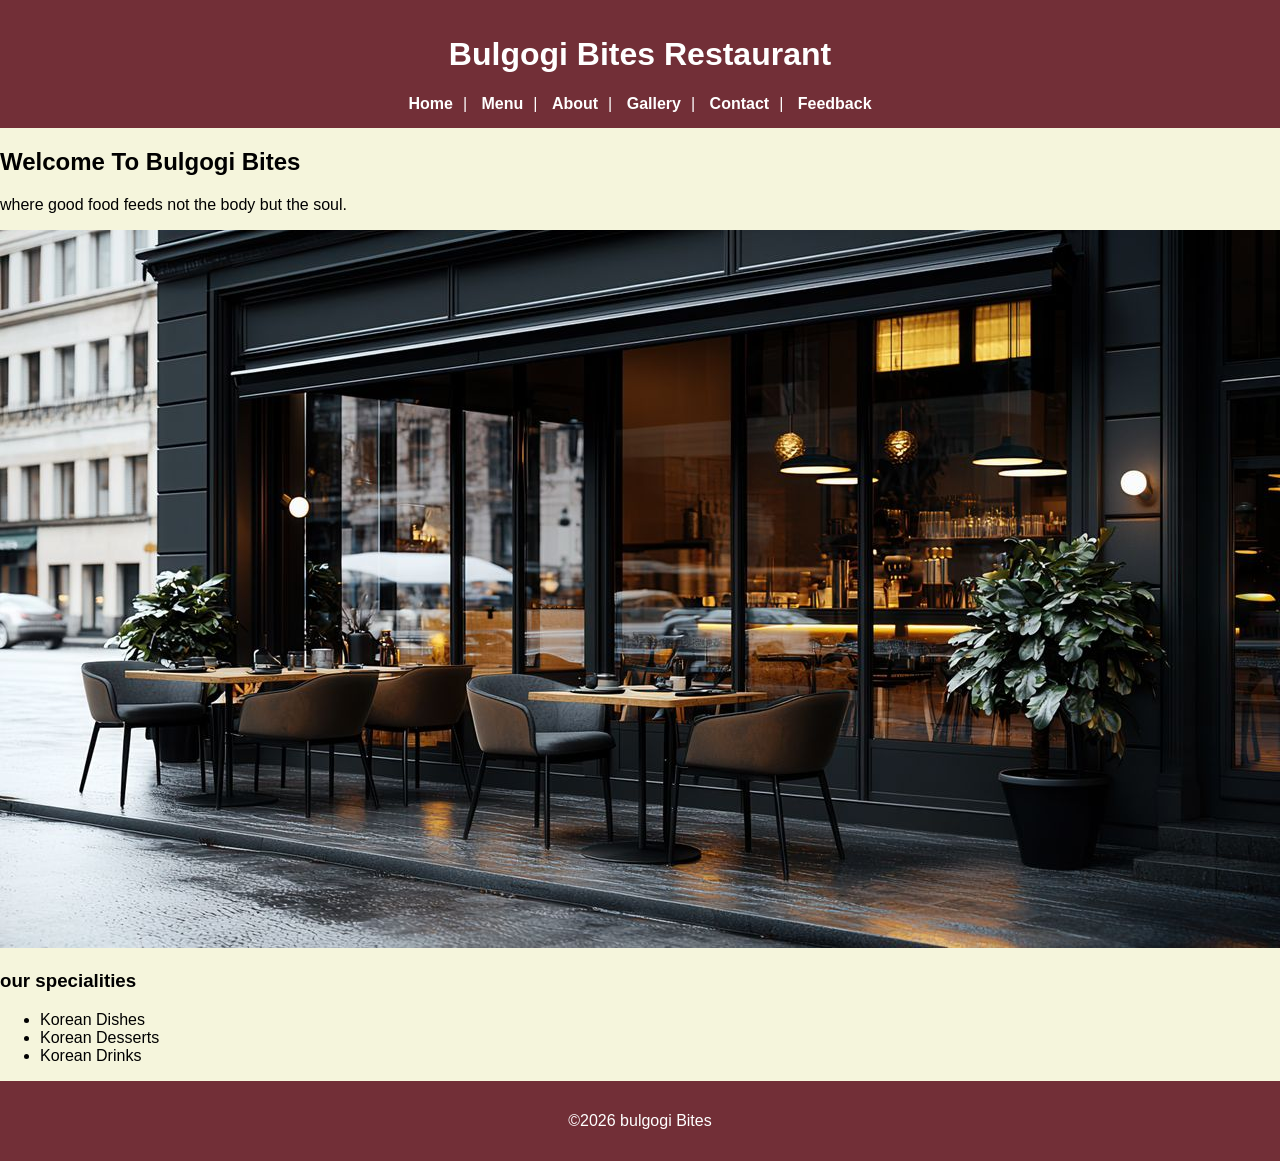
<file: index.html>
<!DOCTYPE html>
<html lang="en">
    <head>
        <meta charset="UTF-8">
        <meta name="viewport" content="width=device-width, initial-scale=1.0">
        <title>Bulgogi Bites|Home</title>
        <link rel="stylesheet" href="style.css">
    </head>
<body>
    <header>
        <h1>Bulgogi Bites Restaurant</h1>
        <nav>
            <a href="index.html">Home</a>|
            <a href="menu.html">Menu</a>|
            <a href="about.html">About</a>|
            <a href="gallery.html">Gallery</a>|
            <a href="contact.html">Contact</a>|
            <a href="feedback.html">Feedback</a>
        </nav>
    </header>
<main>
    <h2>Welcome To Bulgogi Bites</h2>
        <p>where good food feeds not the body but the soul.</p>

        <img src="images/restaurant.jpeg" alt="restaurant image" width="100%" height="100%">

        <section>
            <h3>our specialities</h3>
            <ul>
                <li>Korean Dishes</li>
                <li>Korean Desserts</li>
                <li>Korean Drinks</li>
            </ul>
        </section>
            
</main>

<footer>
    <p>&copy;2026 bulgogi Bites</p>
</footer>

</body>
</html>
</file>
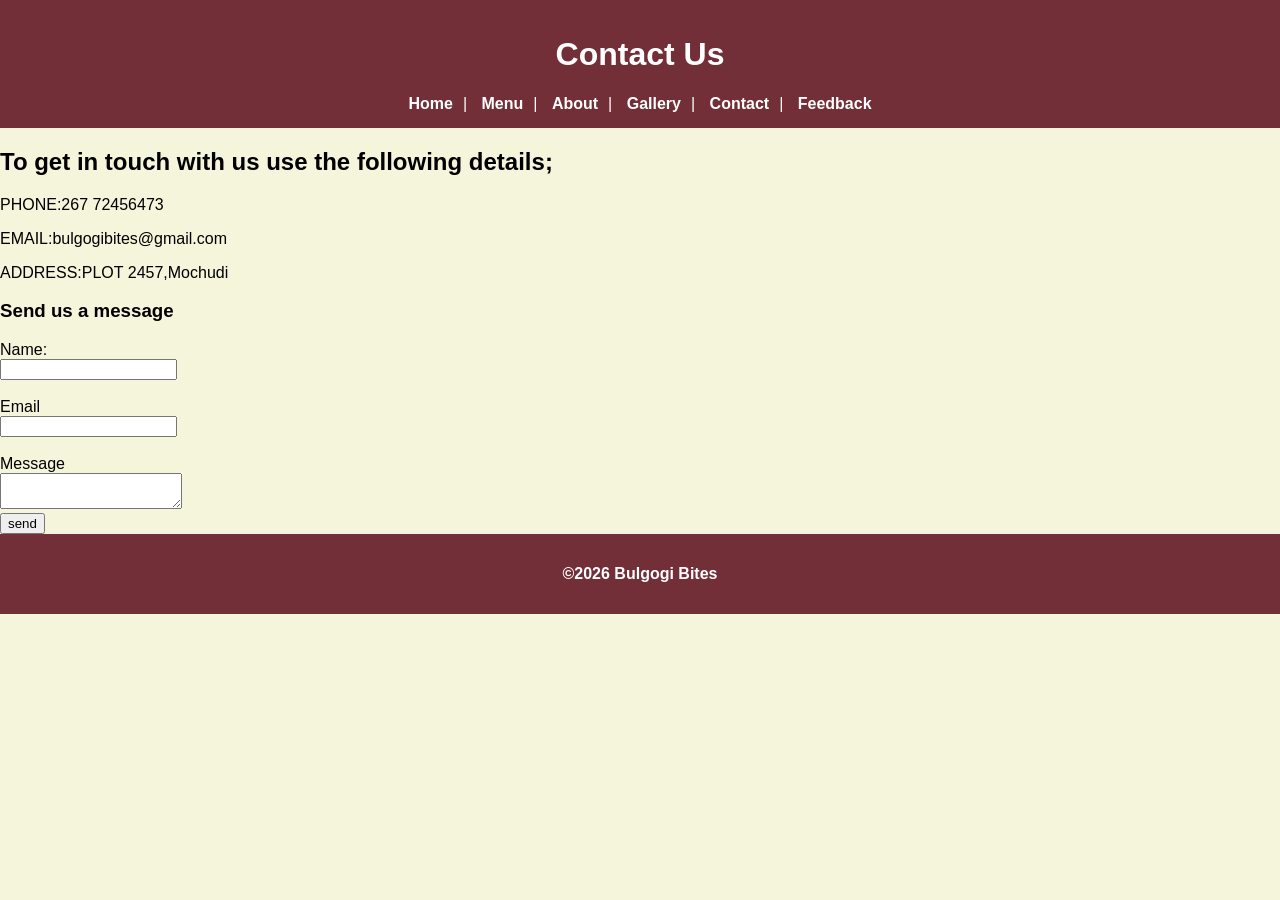
<file: contact.html>
<!DOCTYPE html>
<html lang="en">
    <head>
        <meta charset="UTF-8">
        <meta name="viewport" content="width=device-width, initial-scale=1.0">
        <title>Bulgogi Bites|Contact</title>
        <link rel="stylesheet" href="style.css">
    </head>
<body>
    <header>
        <h1>Contact Us</h1>
        <nav>
            <a href="index.html">Home</a>|
            <a href="menu.html">Menu</a>|
            <a href="about.html">About</a>|
            <a href="gallery.html">Gallery</a>|
            <a href="contact.html">Contact</a>|
            <a href="feedback.html">Feedback</a>
        </nav>
    </header>
<main>
    <h2>To get in touch with us use the following details;</h2>
    
    <p>PHONE:267 72456473</p>
    <p>EMAIL:bulgogibites@gmail.com</p>
    <p>ADDRESS:PLOT 2457,Mochudi</p>
    <h3>Send us a message</h3>
    <form>
        <label>Name:</label><br>
        <input type="text"><br><br>

        <label>Email</label><br>
        <input type="email"><br><br>

        <label>Message</label><br>
        <textarea></textarea><br><b>
        
        <button type="Submit">send</button>
    </form>
</main>

<footer>
    <p>&copy;2026 Bulgogi Bites</p>
</footer>

</body>
</html>
</file>
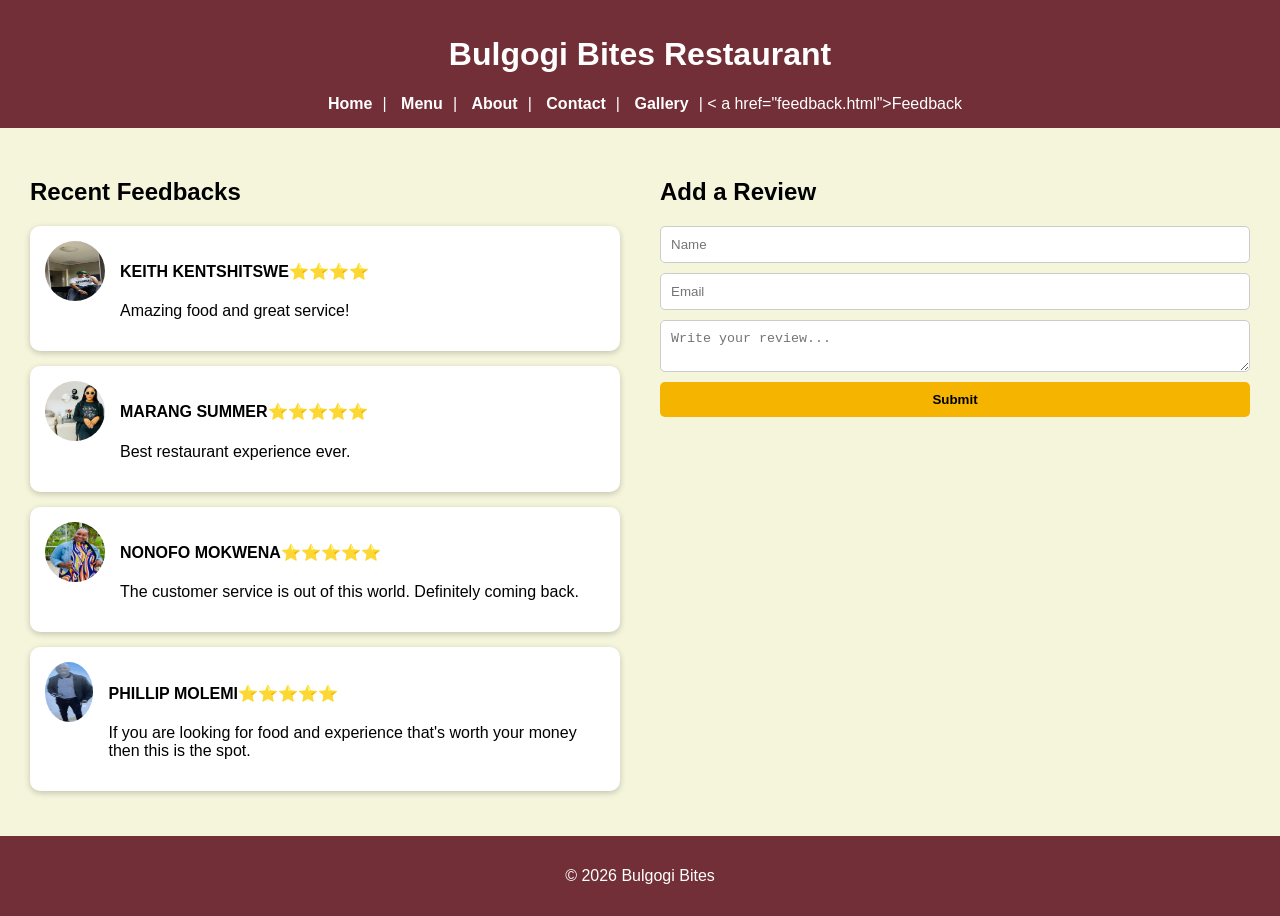
<file: feedback.html>
<!DOCTYPE html>

<html lang="en">
    <head>
        <meta charset="UTF-8">
        <meta name="viewport" content="width=device-width, initial-scale=1.0">
        <title>Bulgogi Bites|Feedback</title>
        <link rel="stylesheet" href="style.css">
    </head>

<body>

<header>

    <h1>Bulgogi Bites Restaurant</h1>

    <nav>

        <a href="index.html">Home</a>|
        <a href="menu.html">Menu</a>|
        <a href="about.html">About</a>|
        <a href="contact.html">Contact</a>|
        <a href="gallery.html">Gallery</a>|
        < a href="feedback.html">Feedback</a>

    </nav>

</header>

<main class="feedback-container">

    <div class="reviews">

        <h2>Recent Feedbacks</h2>

        <div class="review-card">

            <img src="KEITH.JPEG">

            <div>

                <h4>KEITH KENTSHITSWE⭐⭐⭐⭐</h4>

                <p>Amazing food and great service!</p>

            </div>

        </div>

        <div class="review-card">

            <img src="user2.JPEG">

            <div>

                <h4>MARANG SUMMER⭐⭐⭐⭐⭐</h4>

                <p>Best restaurant experience ever.</p>

            </div>

        </div>

        <div class="review-card">

            <img src="user3.JPEG">

            <div>

                <h4>NONOFO MOKWENA⭐⭐⭐⭐⭐</h4>

                <p>The customer service is out of this world. Definitely coming back.</p>

            </div>

        </div>

        <div class="review-card">

            <img src="user4.JPEG">

            <div>

                <h4>PHILLIP MOLEMI⭐⭐⭐⭐⭐</h4>

                <p>If you are looking for food and experience that's worth your money then this is the spot.</p>

            </div>

        </div>

    </div>

    <div class="review-form">

        <h2>Add a Review</h2>

        <form onsubmit="showMessage(); return false;">

            <input type="text" placeholder="Name" required>

            <input type="email" placeholder="Email" required>

            <textarea placeholder="Write your review..." required></textarea>

            <button type="submit">Submit</button>

        </form>

    </div>

</main>

<footer>

    <p>&copy; 2026 Bulgogi Bites</p>

</footer>

<script>

function showMessage() {

    alert("Thank you for your feedback!");

}

</script>

</body>

</html>
</file>
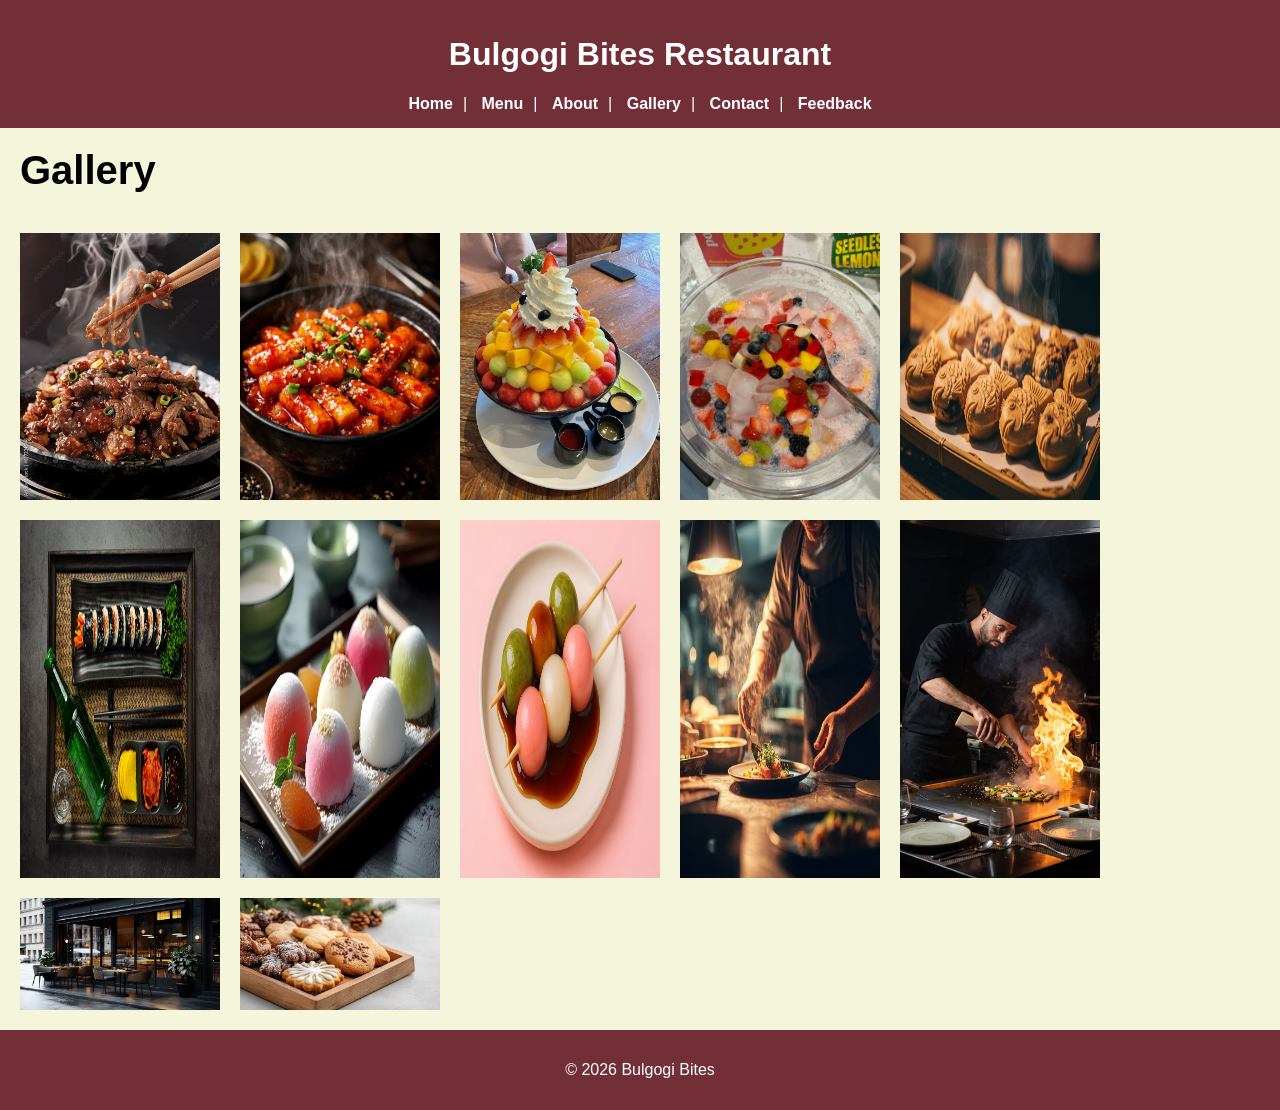
<file: gallery.html>
<!DOCTYPE html>

<html lang="en">

 <head>
        <meta charset="UTF-8">
        <meta name="viewport" content="width=device-width, initial-scale=1.0">
        <title>Bulgogi Bites|Gallery</title>
        <link rel="stylesheet" href="style.css">
    </head>

<body>

<header>

    <h1>Bulgogi Bites Restaurant</h1>

    <nav>

        <a href="index.html">Home</a>|
        <a href="menu.html">Menu</a>|
        <a href="about.html">About</a>|
        <a href="gallery.html">Gallery</a>|
        <a href="contact.html">Contact</a>|
        <a href="feedback.html">Feedback</a>

    </nav>

</header>

<main>

    <h2 class="menu-title">Gallery</h2>

    <div class="menu-grid">

        <img src="images/meal1.jpeg" width="200">

        <img src="images/meal2.jpeg" width="200">

        <img src="images/dessert1.jpeg" width="200">

        <img src="images/drink1.jpeg" width="200">

        <img src="images/Bungeoppang.jpeg" width="200">

        <img src="images/Kimbap.jpeg" width="200">

        <img src="images/Mochi.jpeg" width="200">

        <img src="images/Tanghulu.jpeg" width="200">

        <img src="images/cooking.jpeg" width="200">

        <img src="images/happy chef.jpeg" width="200">

        <img src="images/restaurant.jpeg" width="200">

        <img src="images/Dalgona.jpeg" width="200">

    </div>

</main>

<footer>

    <p>&copy; 2026 Bulgogi Bites</p>

</footer>

</body>

</html>
</file>
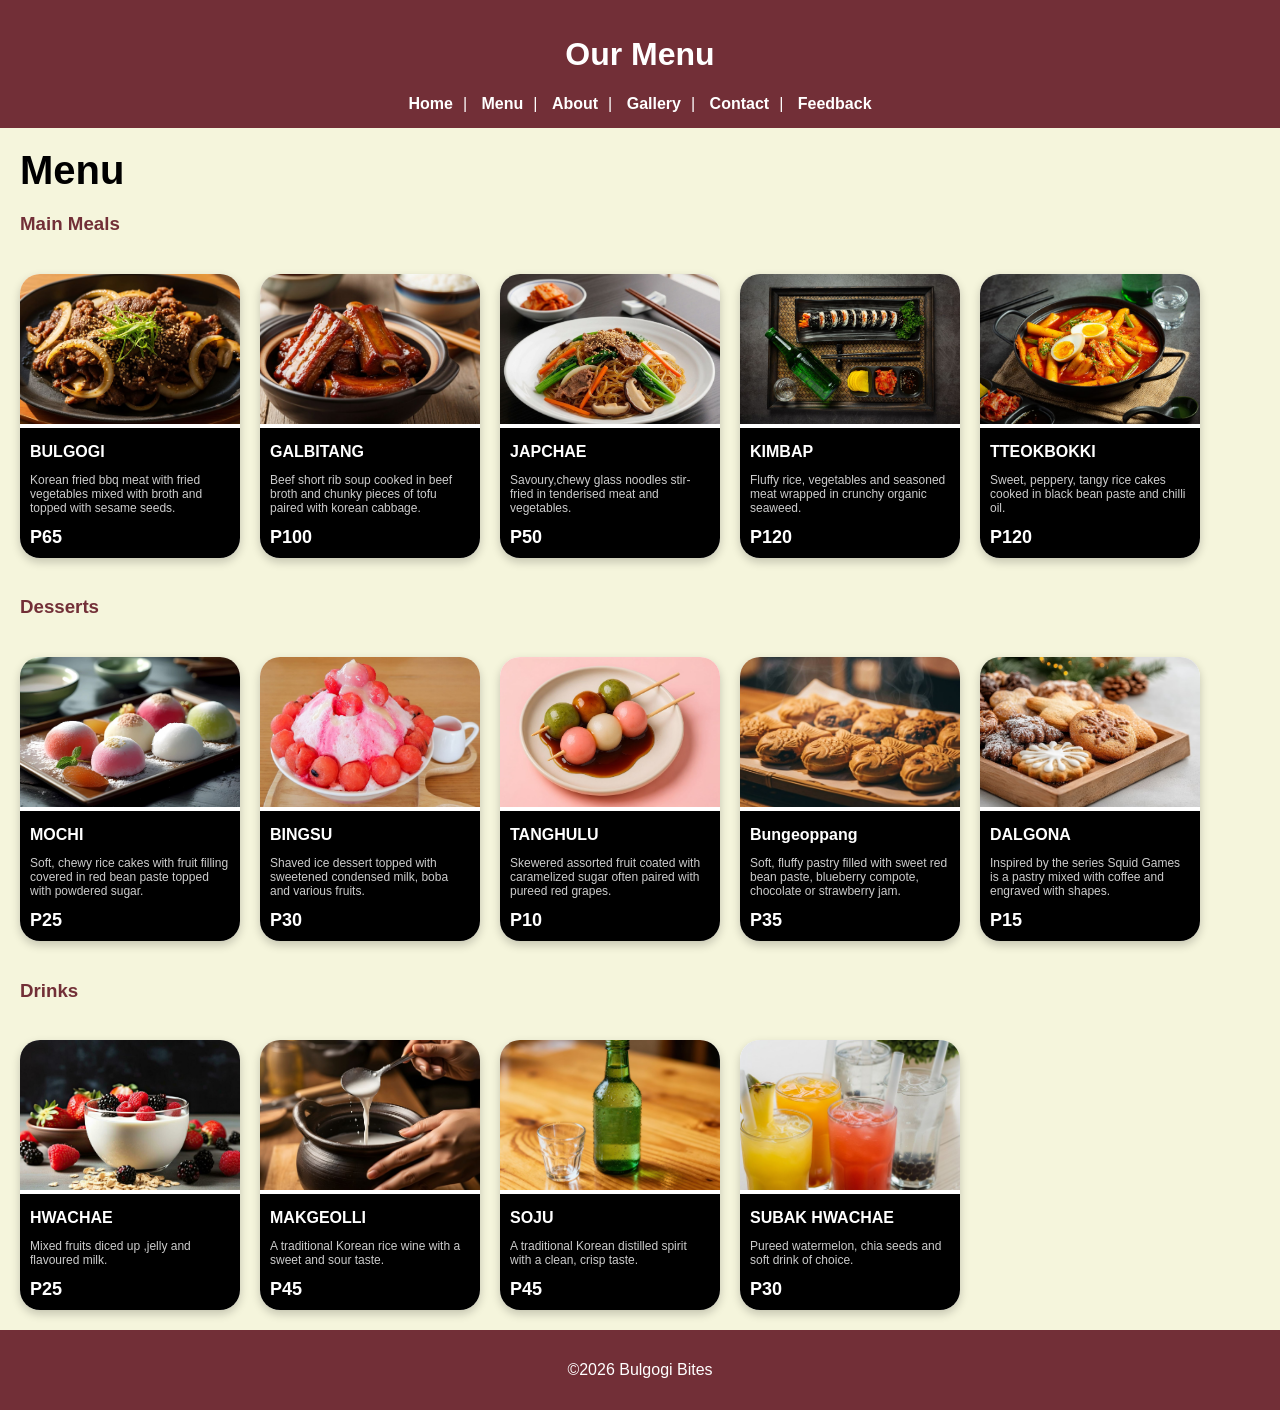
<file: menu.html>
<!DOCTYPE html>
<html lang="en">
    <head>
        <meta charset="UTF-8">
        <meta name="viewport" content="width=device-width, initial-scale=1.0">
        <title>Bulgogi Bites|Menu</title>
        <link rel="stylesheet" href="style.css">
    </head>
<body>

    <header>
        <h1>Our Menu</h1>
        <nav>
            <a href="index.html">Home</a>|
            <a href="menu.html">Menu</a>|
            <a href="about.html">About</a>|
            <a href="gallery.html">Gallery</a>|
            <a href="contact.html">Contact</a>|
            <a href="feedback.html">Feedback</a>
        </nav>
    </header>

<main>

    <h2 class="menu-title">Menu</h2>


    <h3 class="category-title">Main Meals</h3>

    <div class="menu-grid">

        <div class="card">

            <img src="images/Bulgogi.jpeg" alt="bulgogi">

            <div class="card-info">

                <h4>BULGOGI</h4>

                <p>Korean fried bbq meat with fried vegetables mixed with broth and topped with sesame seeds.</p>

                <span>P65</span>

            </div>

        </div>

        <div class="card">

            <img src="images/Galbitang.jpeg" alt="Galbitang">

            <div class="card-info">

                <h4>GALBITANG</h4>

                <p>Beef short rib soup cooked in beef broth and chunky pieces of tofu paired with korean cabbage.</p>

                <span>P100</span>

            </div>

        </div>

        <div class="card">

            <img src="images/Japchae.jpeg" alt="Japchae">

            <div class="card-info">

                <h4>JAPCHAE</h4>

                <p>Savoury,chewy glass noodles stir-fried in tenderised meat and vegetables.</p>

                <span>P50</span>

            </div>

        </div>

        <div class="card">

            <img src="images/Kimbap.jpeg" alt="Kimbap">

            <div class="card-info">

                <h4>KIMBAP</h4>

                <p>Fluffy rice, vegetables and seasoned meat wrapped in crunchy organic seaweed.</p>

                <span>P120</span>

            </div>
            
        </div>

        <div class="card">

            <img src="images/Tteokbokki.jpeg" alt="Tteokbokki">

            <div class="card-info">

                <h4>TTEOKBOKKI</h4>

                <p>Sweet, peppery, tangy rice cakes cooked in black bean paste and chilli oil.</p>

                <span>P120</span>

            </div>
            
        </div>

    </div>


    <h3 class="category-title">Desserts</h3>

    <div class="menu-grid">

        <div class="card">

            <img src="images/Mochi.jpeg" alt="Mochi">

            <div class="card-info">

                <h4>MOCHI</h4>

                <p>Soft, chewy rice cakes with fruit filling covered in red bean paste topped with powdered sugar.</p>

                <span>P25</span>

            </div>

        </div>

        <div class="card">

            <img src="images/Bingsu.jpeg" alt="Bingsu">

            <div class="card-info">

                <h4>BINGSU</h4>

                <p>Shaved ice dessert topped with sweetened condensed milk, boba and various fruits.</p>

                <span>P30</span>

            </div>

        </div>

        <div class="card">

            <img src="images/Tanghulu.jpeg" alt="Tanghulu">

            <div class="card-info">

                <h4>TANGHULU</h4>

                <p>Skewered assorted fruit coated with caramelized sugar often paired with pureed red grapes.</p>

                <span>P10</span>

            </div>

        </div>

        <div class="card">

            <img src="images/Bungeoppang.jpeg" alt="Bungeoppang">

            <div class="card-info">

                <h4>Bungeoppang</h4>

                <p>Soft, fluffy pastry filled with sweet red bean paste, blueberry compote, chocolate or strawberry jam.</p>

                <span>P35</span>

            </div>

        </div>

         <div class="card">

            <img src="images/Dalgona.jpeg" alt="Dalgona">

            <div class="card-info">

                <h4>DALGONA</h4>

                <p>Inspired by the series Squid Games is a pastry mixed with coffee and engraved with shapes.</p>

                <span>P15</span>

            </div>

        </div>


    </div>



    <h3 class="category-title">Drinks</h3>

    <div class="menu-grid">

        <div class="card">

            <img src="images/Hwachae.jpeg" alt="Hwachae">

            <div class="card-info">

                <h4>HWACHAE</h4>

                <p>Mixed fruits diced up ,jelly and flavoured milk.</p>

                <span>P25</span>

            </div>

        </div>

        <div class="card">

            <img src="images/Makgeolli.jpeg" alt="Makgeolli">

            <div class="card-info">

                <h4>MAKGEOLLI</h4>

                <p>A traditional Korean rice wine with a sweet and sour taste.</p>

                <span>P45</span>

            </div>

        </div>

         <div class="card">

            <img src="images/Soju.jpeg" alt="Soju">

            <div class="card-info">

                <h4>SOJU</h4>

                <p>A traditional Korean distilled spirit with a clean, crisp taste.</p>

                <span>P45</span>

            </div>

        </div>

         <div class="card">

            <img src="images/Subak hwachae.jpeg" alt="Subak hwachae">

            <div class="card-info">

                <h4>SUBAK HWACHAE</h4>

                <p>Pureed watermelon, chia seeds and soft drink of choice.</p>

                <span>P30</span>

            </div>

        </div>

    </div>

</main>


<footer>
    <p>&copy;2026 Bulgogi Bites</p>
</footer>

</body>
</html>
</file>
<file: style.css>
body{
    background-color:#f5f5dc;
    font-family: Arial,sans-serif;
    margin:0;
}
header,footer{
    background-color:#722f37;
    color:white;
    text-align:center;
    padding: 15px;
}
nav a{
    color: white;
    text-decoration: none;
    margin:10px;
    font-weight:bold;
}
nav a:hover{
    text-decoration:underline;
}
.menu-title{
    font-size: 40px;
    margin: 20px;
}
.category-title{
    margin-left: 20px;
    color:#722f37;
}
.menu-grid{
    display: flex;
    gap: 20px;
    padding: 20px;
    flex-wrap: wrap;
}
.card{
    background: white;
    border-radius:20px;
    width:220px;
    overflow:hidden;
    box-shadow: 0 4px 10px rgba(0,0,0,0.2);
    transition:0.3s;
}
.card:hover{
    transform:scale(1.05);
}
.card img{
    width:100%;
    height: 150px;
    object-fit: cover;
}
.card-info{
    background: black;
    color:white;
    padding: 10px;
}
.card-info h4{
    margin: 5px 0;
}
.card-info p{
    font-size: 12px;
    color:#ccc;
}
.card-info span{
    font-weight:bold;
    font-size: 18px;
}
.gallery-grid {

    display: grid;

    grid-template-columns: repeat(3, 1fr); /* 3 columns */

    gap: 10px;

    padding: 20px;

}
.gallery-grid img {

    width: 100%;

    height: 200px;

    object-fit: cover;

    border-radius: 10px;

    transition: 0.3s;

}
.gallery-grid img:hover {

    transform: scale(1.05);

}


.rating-summary {

    display: flex;

    flex-direction:column;

    gap: 20px;

    background: #f8f3e8;

    padding: 20px;

    border-radius: 15px;

    margin: 20px;

}


.rating-bars {

    width: 60%;

}

.bar {

    display: flex;

    align-items: center;

    margin-bottom: 10px;

    gap: 10px;

}

.progress {

    flex: 1;

    height: 8px;

    background: #eee;

    border-radius: 10px;

}

.fill {

    height: 100%;

    background: #f4b400;

    border-radius: 10px;

}



.overall-rating {

    background: #f4e7c5;

    padding: 20px;

    border-radius: 10px;

    text-align: center;

    width: 200px;

    margin: 0 auto;

}

.overall-rating h2 {

    font-size: 40px;

    color: #c89b00;

}

.feedback-container {

    display: flex;

    gap: 40px;

    padding: 30px;

}



.reviews {

    width: 50%;

}

.review-card {

    display: flex;

    background: white;

    padding: 15px;

    margin-bottom: 15px;

    border-radius: 10px;

    box-shadow: 0 2px 6px rgba(0,0,0,0.2);

}

.review-card img {

    width: 60px;

    height: 60px;

    border-radius: 50%;

    margin-right: 15px;

}



.review-form {

    width: 50%;

}

.review-form form {

    display: flex;

    flex-direction: column;

}

.review-form input,

.review-form textarea {

    margin-bottom: 10px;

    padding: 10px;

    border-radius: 5px;

    border: 1px solid #ccc;

}

.review-form button {

    background-color: #f4b400;

    border: none;

    padding: 10px;

    border-radius: 5px;

    font-weight: bold;

}

.star rating{
    font-size: 25px;
    color:#ccc;
    cursor: pointer;
    margin-bottom: 10px;
}

.star rating span{
    transition:0.3s;
}

.star rating span:hover,
.star rating span:hover ~ span{
    color:#f4b400;
}
</file>
